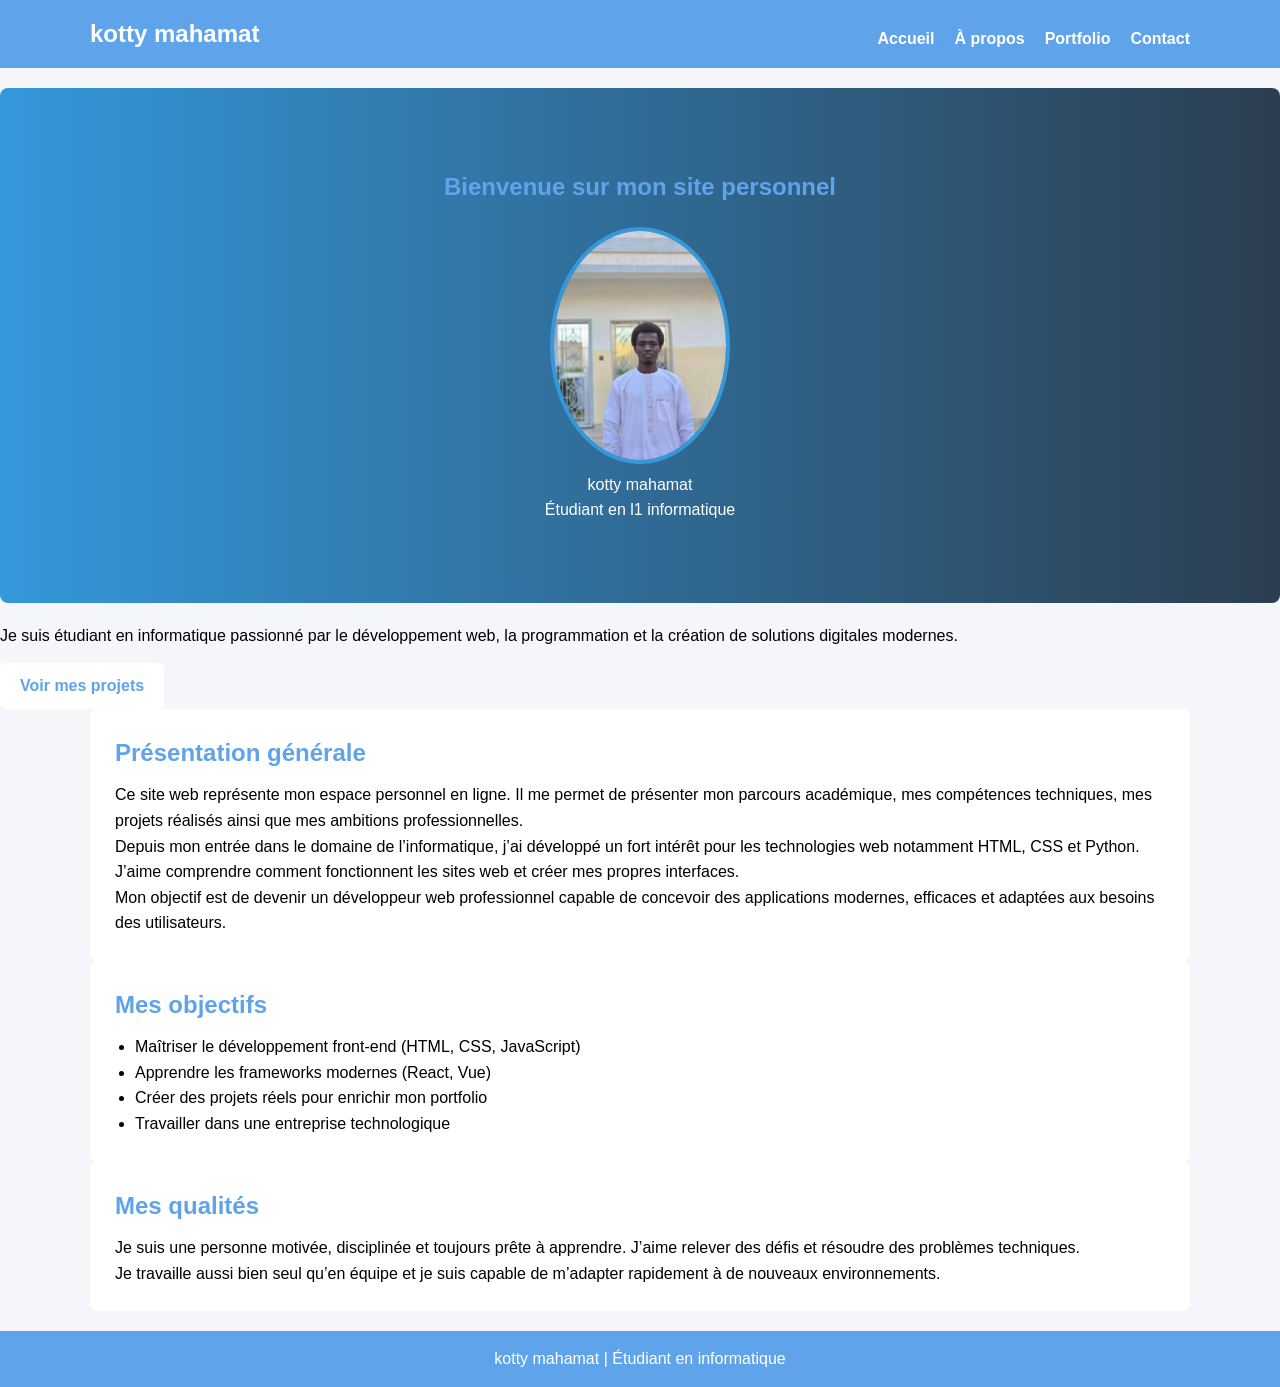
<file: index.html>
<!DOCTYPE html>
<html lang="fr">
<head>
    <!-- Encodage -->
    <meta charset="UTF-8">

    <!-- Responsive -->
    <meta name="viewport" content="width=device-width, initial-scale=1.0">

    <title>Accueil - Mon CV</title>

    <!-- CSS -->
    <link rel="stylesheet" href="style.css">
</head>

<body>

<!-- ================= HEADER ================= -->
<header>
    <div class="container header-container">

        <!-- Nom -->
        <h1 class="logo">kotty mahamat<span></span></h1>

        <!-- Navigation principale -->
        <nav>
            <ul class="nav-links">
                <li><a href="index.html">Accueil</a></li>
                <li><a href="about.html">À propos</a></li>
                <li><a href="portfolio.html">Portfolio</a></li>
                <li><a href="contact.html">Contact</a></li>
            </ul>
        </nav>

    </div>
</header>

<!-- ================= HERO ================= -->
<section class="hero">
    <div class="container">

        <!-- Accroche principale -->
         
        <h2>Bienvenue sur mon site personnel</h2>

      <!-- PHOTO -->
        <div class="profile">
            <img src="kotty.JPG"alt="Ma photo">
        </div>
        <p>kotty mahamat</p>
        <p>Étudiant en l1 informatique</p>

    </div>
</section>
        <p>
            Je suis étudiant en informatique passionné par le développement web,
            la programmation et la création de solutions digitales modernes.
        </p>

        <a href="portfolio.html" class="btn">Voir mes projets</a>

    </div>
</section>

<!-- ================= PRESENTATION DETAILLEE ================= -->
<section class="container">
    <h2>Présentation générale</h2>

    <p>
        Ce site web représente mon espace personnel en ligne. Il me permet de présenter
        mon parcours académique, mes compétences techniques, mes projets réalisés ainsi
        que mes ambitions professionnelles.
    </p>

    <p>
        Depuis mon entrée dans le domaine de l’informatique, j’ai développé un fort
        intérêt pour les technologies web notamment HTML, CSS et Python. J’aime
        comprendre comment fonctionnent les sites web et créer mes propres interfaces.
    </p>

    <p>
        Mon objectif est de devenir un développeur web professionnel capable de concevoir
        des applications modernes, efficaces et adaptées aux besoins des utilisateurs.
    </p>
</section>

<!-- ================= OBJECTIFS ================= -->
<section class="container">
    <h2>Mes objectifs</h2>

    <ul>
        <li>Maîtriser le développement front-end (HTML, CSS, JavaScript)</li>
        <li>Apprendre les frameworks modernes (React, Vue)</li>
        <li>Créer des projets réels pour enrichir mon portfolio</li>
        <li>Travailler dans une entreprise technologique</li>
    </ul>
</section>

<!-- ================= QUALITES ================= -->
<section class="container">
    <h2>Mes qualités</h2>

    <p>
        Je suis une personne motivée, disciplinée et toujours prête à apprendre.
        J’aime relever des défis et résoudre des problèmes techniques.
    </p>

    <p>
        Je travaille aussi bien seul qu’en équipe et je suis capable de m’adapter
        rapidement à de nouveaux environnements.
    </p>
</section>

<!-- ================= FOOTER ================= -->
<footer>
    <p>kotty mahamat | Étudiant en informatique</p>
</footer>

</body>
</html>
</file>
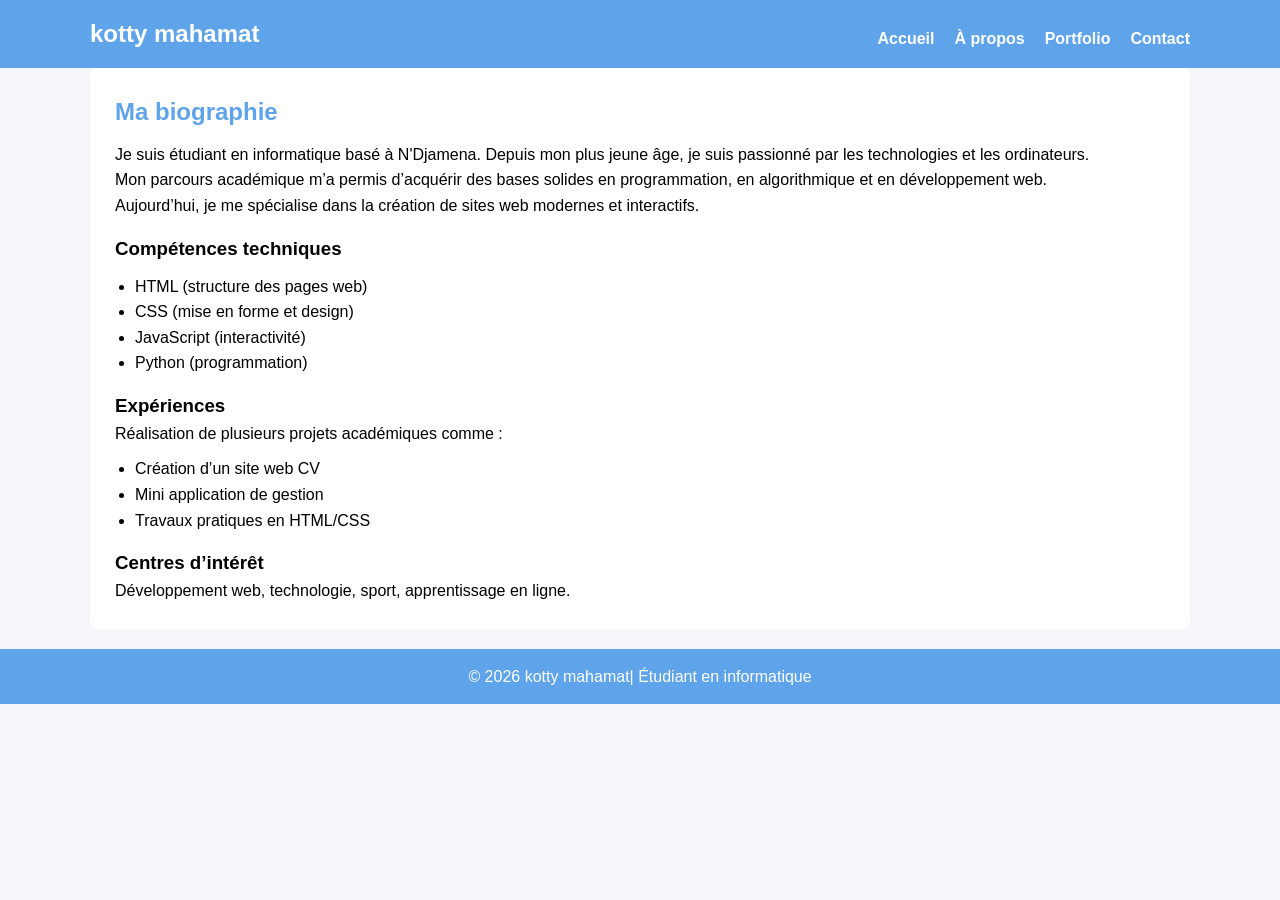
<file: about.html>
<!DOCTYPE html>
<html lang="fr">
<head>
<meta charset="UTF-8">
<meta name="viewport" content="width=device-width, initial-scale=1.0">
<title>À propos</title>
<link rel="stylesheet" href="style.css">
</head>

<body>

<header>
    <div class="container header-container">
        <h1 class="logo">kotty mahamat<span></span></h1>

        <nav>
            <ul class="nav-links">
                <li><a href="index.html">Accueil</a></li>
                <li><a href="about.html">À propos</a></li>
                <li><a href="portfolio.html">Portfolio</a></li>
                <li><a href="contact.html">Contact</a></li>
            </ul>
        </nav>
    </div>
</header>

<section class="container">

    <h2>Ma biographie</h2>

    <p>
        Je suis étudiant en informatique basé à N'Djamena. Depuis mon plus jeune âge,
        je suis passionné par les technologies et les ordinateurs.
    </p>

    <p>
        Mon parcours académique m’a permis d’acquérir des bases solides en programmation,
        en algorithmique et en développement web.
    </p>

    <p>
        Aujourd’hui, je me spécialise dans la création de sites web modernes et interactifs.
    </p>

    <h3>Compétences techniques</h3>
    <ul>
        <li>HTML (structure des pages web)</li>
        <li>CSS (mise en forme et design)</li>
        <li>JavaScript (interactivité)</li>
        <li>Python (programmation)</li>
    </ul>

    <h3>Expériences</h3>
    <p>
        Réalisation de plusieurs projets académiques comme :
    </p>

    <ul>
        <li>Création d’un site web CV</li>
        <li>Mini application de gestion</li>
        <li>Travaux pratiques en HTML/CSS</li>
    </ul>

    <h3>Centres d’intérêt</h3>
    <p>
        Développement web, technologie, sport, apprentissage en ligne.
    </p>

</section>

<footer>
    <p>© 2026 kotty mahamat| Étudiant en informatique</p>
</footer>

</body>
</html>
</file>
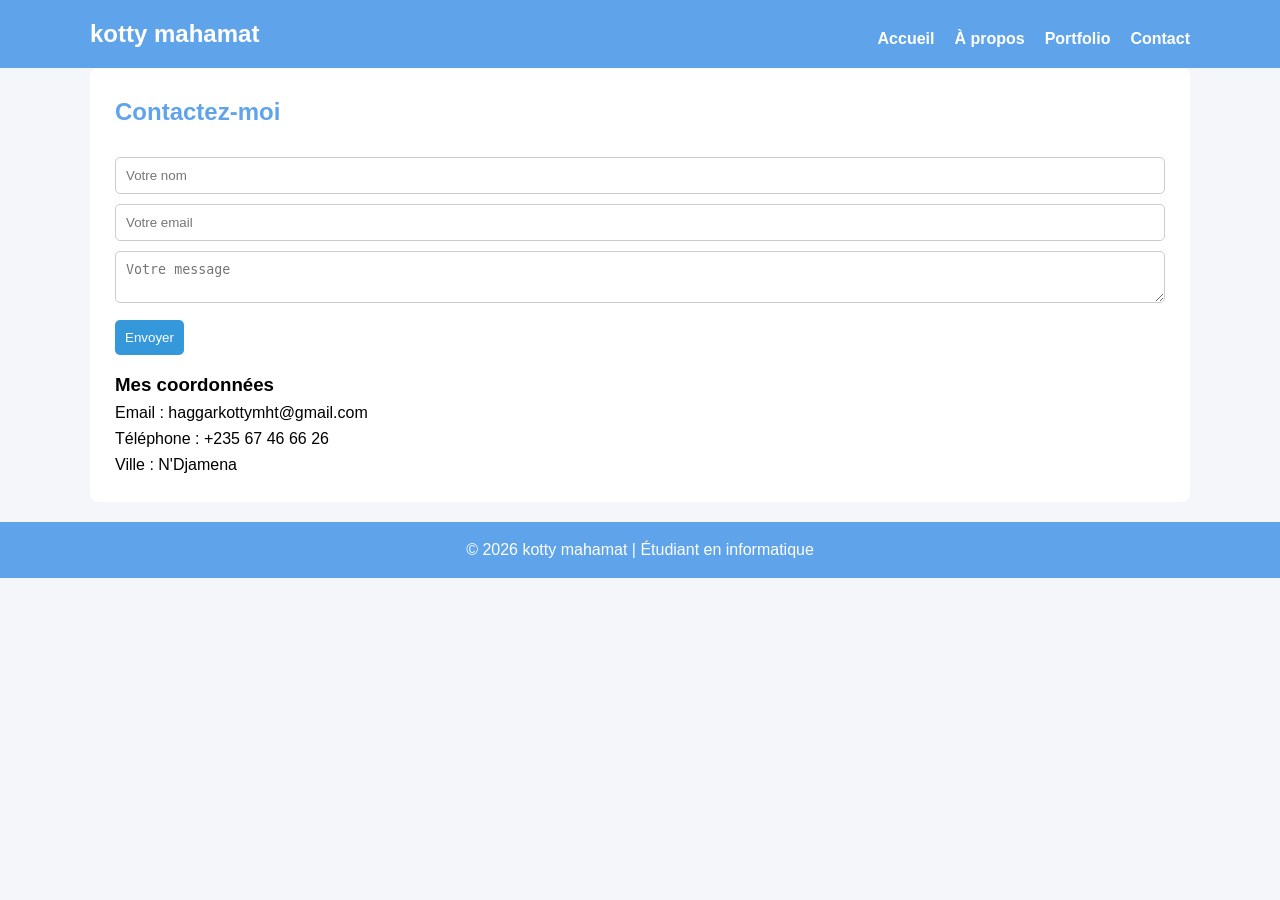
<file: contact.html>
<!DOCTYPE html>
<html lang="fr">
<head>
<meta charset="UTF-8">
<meta name="viewport" content="width=device-width, initial-scale=1.0">
<title>Contact</title>
<link rel="stylesheet" href="style.css">
</head>

<body>

<header>
    <div class="container header-container">
        <h1 class="logo">kotty mahamat<span></span></h1>

        <nav>
            <ul class="nav-links">
                <li><a href="index.html">Accueil</a></li>
                <li><a href="about.html">À propos</a></li>
                <li><a href="portfolio.html">Portfolio</a></li>
                <li><a href="contact.html">Contact</a></li>
            </ul>
        </nav>
    </div>
</header>

<section class="container">

    <h2>Contactez-moi</h2>

    <form>
        <input type="text" placeholder="Votre nom" required>
        <input type="email" placeholder="Votre email" required>
        <textarea placeholder="Votre message"></textarea>
        <button type="submit">Envoyer</button>
    </form>

    <h3>Mes coordonnées</h3>
    <p>Email : haggarkottymht@gmail.com</p>
    <p>Téléphone : +235 67 46 66 26</p>
    <p>Ville : N'Djamena</p>

</section>

<footer>
    <p>© 2026 kotty mahamat | Étudiant en informatique</p>
</footer>

</body>
</html>
</file>
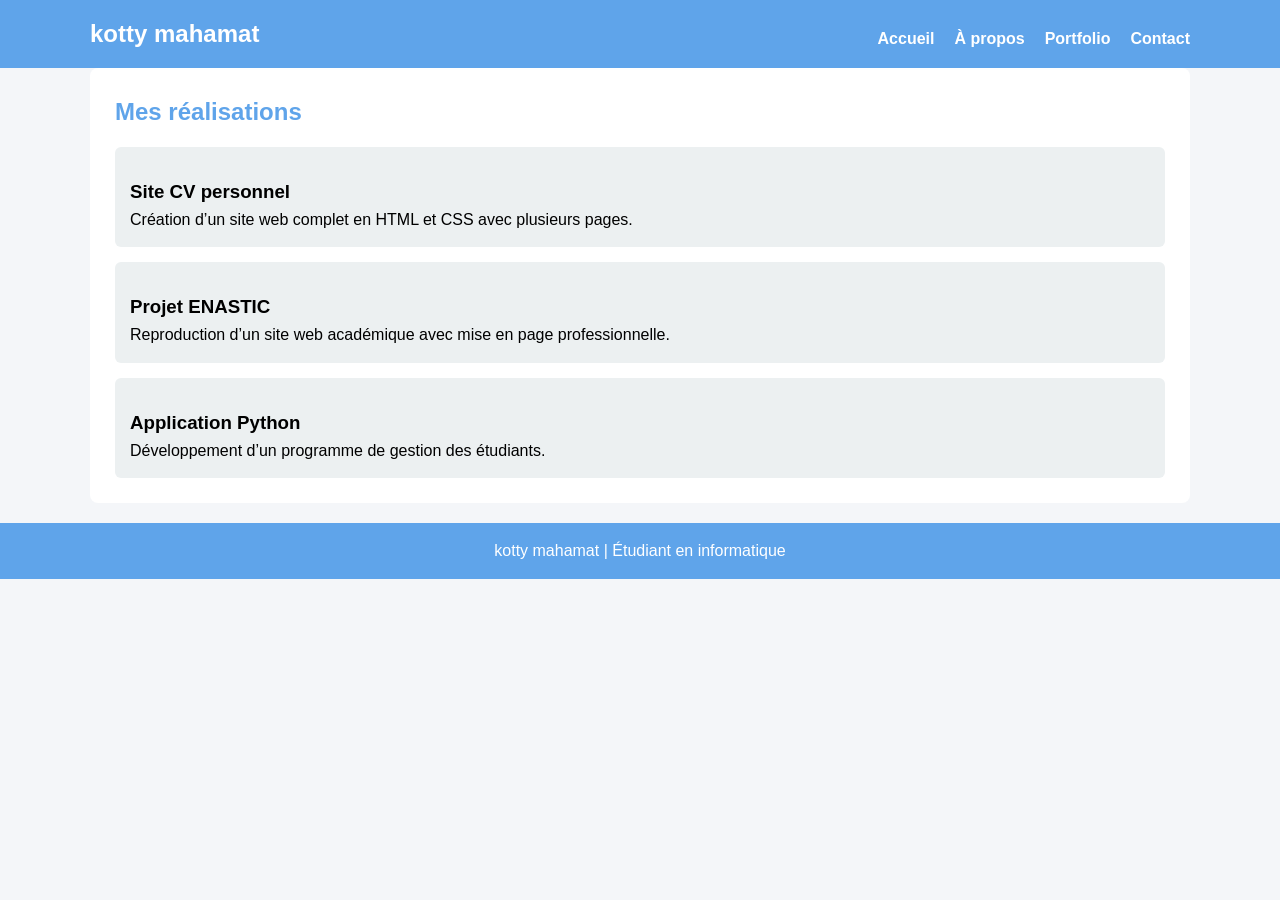
<file: portfolio.html>
<!DOCTYPE html>
<html lang="fr">
<head>
<meta charset="UTF-8">
<meta name="viewport" content="width=device-width, initial-scale=1.0">
<title>Portfolio</title>
<link rel="stylesheet" href="style.css">
</head>

<body>

<header>
    <div class="container header-container">
        <h1 class="logo">kotty mahamat<span></span></h1>

        <nav>
            <ul class="nav-links">
                <li><a href="index.html">Accueil</a></li>
                <li><a href="about.html">À propos</a></li>
                <li><a href="portfolio.html">Portfolio</a></li>
                <li><a href="contact.html">Contact</a></li>
            </ul>
        </nav>
    </div>
</header>

<section class="container">

    <h2>Mes réalisations</h2>

    <!-- Projet 1 -->
    <article class="card">
        <h3>Site CV personnel</h3>
        <p>
            Création d’un site web complet en HTML et CSS avec plusieurs pages.
        </p>
    </article>

    <!-- Projet 2 -->
    <article class="card">
        <h3>Projet ENASTIC</h3>
        <p>
            Reproduction d’un site web académique avec mise en page professionnelle.
        </p>
    </article>

    <!-- Projet 3 -->
    <article class="card">
        <h3>Application Python</h3>
        <p>
            Développement d’un programme de gestion des étudiants.
        </p>
    </article>

</section>

<footer>
    <p>kotty mahamat | Étudiant en informatique</p>
</footer>

</body>
</html>
</file>
<file: style.css>
/* ================= RESET ================= */
/* Supprime les marges par défaut */
* {
    margin: 0;
    padding: 0;
    box-sizing: border-box;
}

/* ================= STYLE GLOBAL ================= */
body {
    font-family: Arial, sans-serif;
    background: #f4f6f9;
    line-height: 1.6;
}

/* Conteneur principal (centre le contenu) */
.container {
    width: 90%;
    max-width: 1100px;
    margin: auto;
}

/* ================= HEADER ================= */
header {
    background: #5fa4ea;
    color: white;
}

/* Alignement du header */
.header-container {
    display: flex;
    justify-content: space-between;
    align-items: center;
    padding: 15px 0;
}

/* Logo */
.logo {
    font-size: 24px;
}

.logo span {
    color: #3498db;
}

/* ================= NAVIGATION ================= */
.nav-links {
    list-style: none;
    display: flex;
}

/* Espacement entre les liens */
.nav-links li {
    margin-left: 20px;
}

/* Style des liens */
.nav-links a {
    text-decoration: none;
    color: white;
    font-weight: bold;
    transition: 0.3s;
}

/* Effet au survol */
.nav-links a:hover {
    color: #3498db;
}

/* ================= HERO ================= */
.hero {
    background: linear-gradient(to right, #3498db, #2c3e50);
    color: white;
    text-align: center;
    padding: 80px 20px;
}

/* Bouton */
.btn {
    display: inline-block;
    margin-top: 15px;
    padding: 10px 20px;
    background: white;
    color: #5fa4ea;
    text-decoration: none;
    border-radius: 5px;
    font-weight: bold;
}

/* ================= SECTIONS ================= */
section {
    background: white;
    margin: 20px auto;
    padding: 25px;
    border-radius: 8px;
}

/* Titres */
h2 {
    margin-bottom: 10px;
    color: #5fa4ea;
}

h3 {
    margin-top: 15px;
}

/* ================= LISTES ================= */
ul {
    margin-top: 10px;
    padding-left: 20px;
}

/* ================= CARTES (portfolio) ================= */
.card {
    background: #ecf0f1;
    padding: 15px;
    margin-top: 15px;
    border-radius: 6px;
    transition: 0.3s;
}

/* Animation hover */
.card:hover {
    transform: scale(1.03);
}

/* ================= FORMULAIRE ================= */
form {
    margin-top: 15px;
}

/* Champs */
form input,
form textarea {
    width: 100%;
    padding: 10px;
    margin-top: 10px;
    border: 1px solid #ccc;
    border-radius: 5px;
}

/* Bouton */
button {
    margin-top: 10px;
    padding: 10px;
    background: #3498db;
    color: white;
    border: none;
    border-radius: 5px;
    cursor: pointer;
}

/* Hover bouton */
button:hover {
    background: #2980b9;
}

/* ================= FOOTER ================= */
footer {
    text-align: center;
    padding: 15px;
    background: #5fa4ea;
    color: white;
    margin-top: 20px;
}

/* ================= RESPONSIVE ================= */
/* Pour téléphone */
@media (max-width: 768px) {

    .header-container {
        flex-direction: column;
    }

    .nav-links {
        flex-direction: column;
        margin-top: 10px;
    }

    .nav-links li {
        margin: 10px 0;
    }

    .hero {
        padding: 50px 15px;
    }
}
.profile{
    text-align: center;
    margin-top: 20px;
}
.profile img{
    width: 180px; height: 180 px;
    object-fit: cover;
    border-radius: 50%;
    border: 4px solid #3498db;
}
.profile img:hover {
    transform: scale(3);
    transition: 1s;
}
</file>
